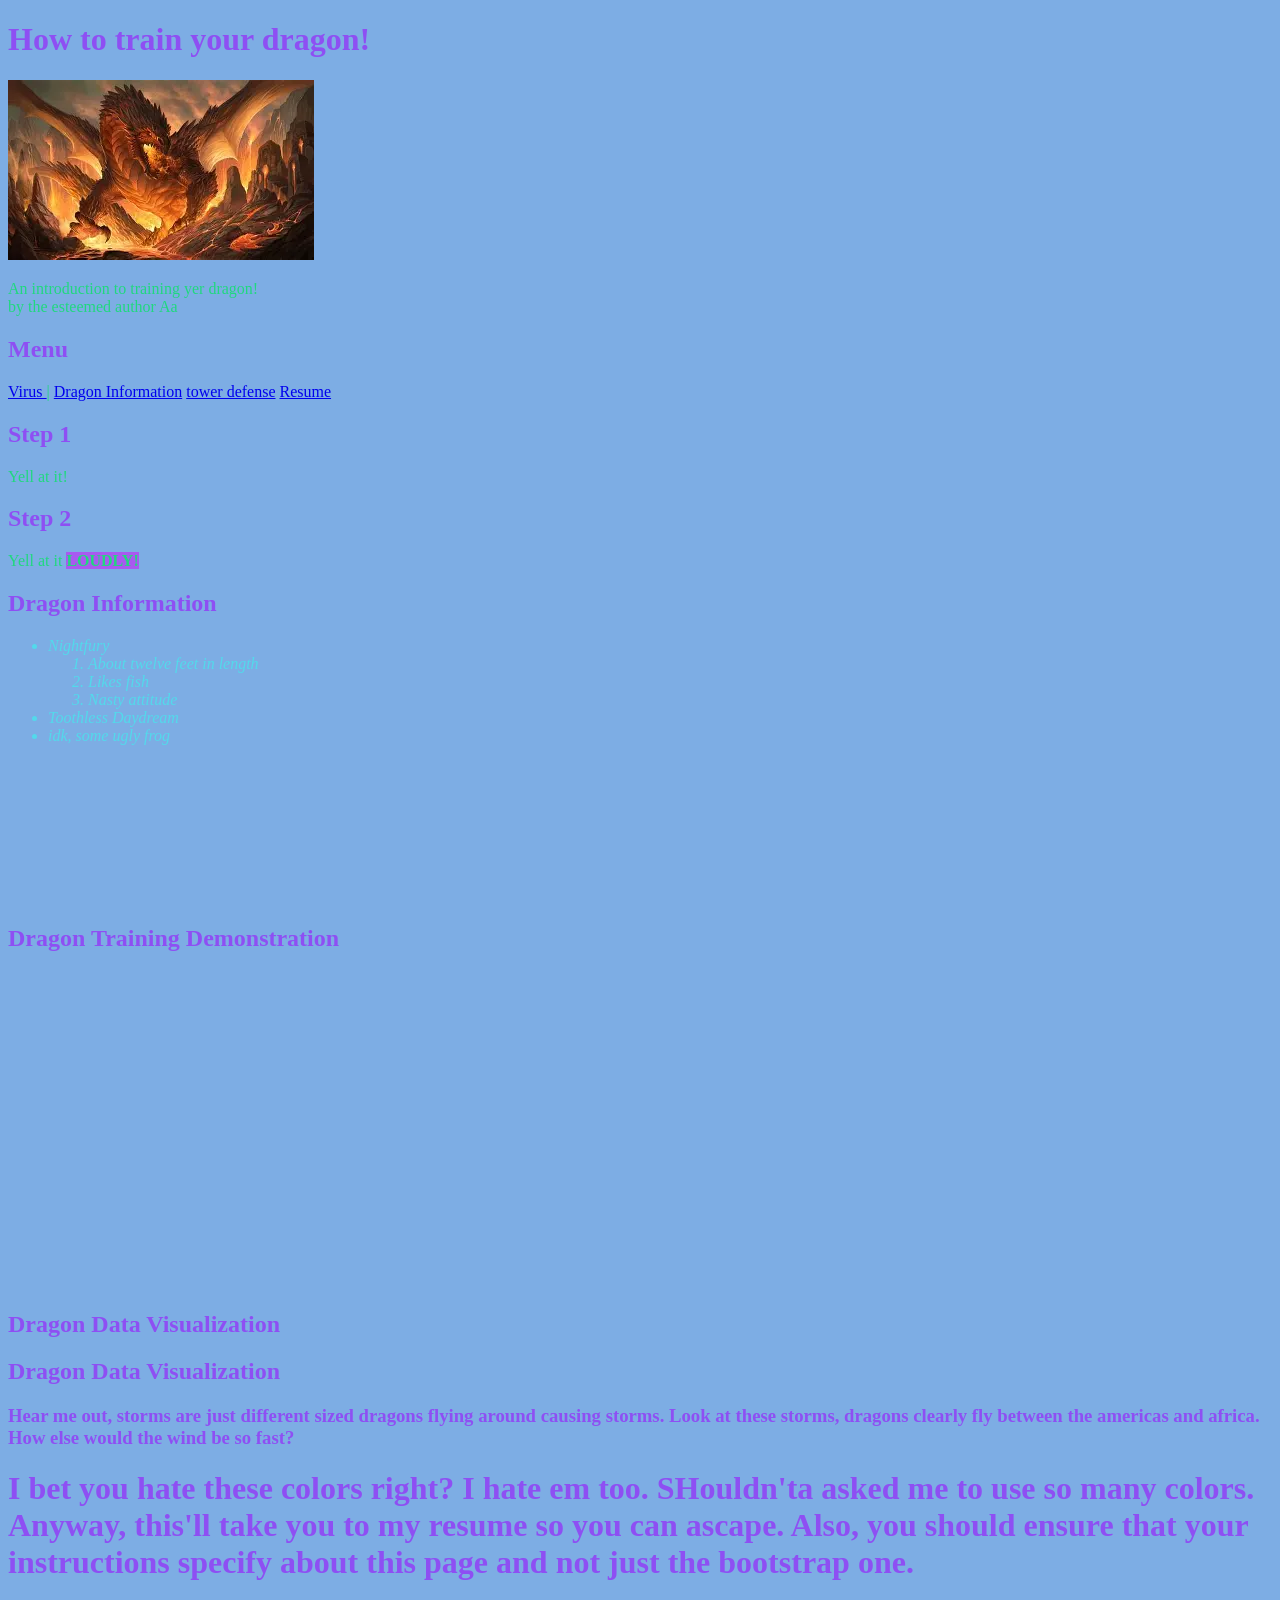
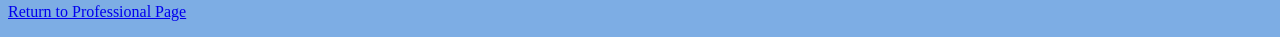
<file: dragons.html>
<!DOCTYPE html>
<html lang="en">
<head>
    <meta charset="UTF-8">
    <meta name="viewport" content="width=device-width, initial-scale=1.0">
    <title> Not A Virus</title>


    <link rel="stylesheet" href="css/scratch_styles.css">

</head>
<body>

<div class="header">

    <h1>
        How to train your dragon!
    </h1>

</div>

<div class="content">

    <img src="assets/img/Dragon.webp" alt="Dragon">
    <p>
        An introduction to training yer dragon!<br> by the esteemed author Aa
    </p>

    <h2>Menu</h2>

    <p>
        <a href ="https://tinyurl.com/ME-EN231" target = "_blank" title ="Click me if you dare." >Virus </a>| 
        <a href="#dragon_info">Dragon Information</a>
        <a href = "witchcraft_with_ai.html" target ="_blank">tower defense</a>
        <a href="../index.html">Resume</a>
    </p>

    <!-- To another part of the page! -->

<!-- God bless 'Merica -->
     <h2> 
        Step 1
     </h2>
     <p> 
        Yell at it!
     </p>

     <h2>
        Step 2
     </h2>

     <p>
        Yell at it <span class ="bold-important-text">LOUDLY!</span>
     </p>

     <h2 id="dragon_info">
        Dragon Information
     </h2>

     <!-- There are 2 types o lists in html, a ul (unordered) and a ol(ordered list) -->

      <ul class ="special_text">
            <li>Nightfury 
                <ol>
                    <li>About twelve feet in length</li>
                    <li>Likes fish</li>
                    <li>Nasty attitude</li>
                </ol>
            </li>

            <li>Toothless Daydream</li>
            <li>idk, some ugly frog</li>

      </ul>


    <br><br><br><br><br><br><br><br>

    <!-- YOUTUBE VIDEO (requirement) -->

    <h2>Dragon Training Demonstration</h2>

    <iframe width="560" height="315"
    src="https://www.youtube.com/embed/oKiYuIsPxYk"
    title="YouTube video player"
    frameborder="0"
    allowfullscreen>
    </iframe>


    <!-- TABLEAU GRAPH (requirement) -->

    <h2>Dragon Data Visualization</h2>

    <h2>Dragon Data Visualization</h2>
    <h3> Hear me out, storms are just different sized dragons flying around causing storms. Look at these storms, dragons clearly fly between the americas and africa. How else would the wind be so fast?</h3>

<div class='tableauPlaceholder' id='viz1710000000000' style='position: relative'>
    <noscript>
        <a href='#'>
            <img alt='Tableau Graph'
            src='https://public.tableau.com/static/images/Re/RegionalSampleWorkbook/Storms/1_rss.png'
            style='border: none' />
        </a>
    </noscript>

    <object class='tableauViz' style='display:none;'>

        <param name='host_url' value='https://public.tableau.com/' />
        <param name='embed_code_version' value='3' />
        <param name='name' value='RegionalSampleWorkbook/Storms' />
        <param name='tabs' value='no' />
        <param name='toolbar' value='yes' />

    </object>
</div>

<script type='text/javascript'>
var divElement = document.getElementById('viz1710000000000');
var vizElement = divElement.getElementsByTagName('object')[0];
vizElement.style.width='800px';
vizElement.style.height='600px';
var scriptElement = document.createElement('script');
scriptElement.src='https://public.tableau.com/javascripts/api/viz_v1.js';
vizElement.parentNode.insertBefore(scriptElement, vizElement);
</script>
    

</div>


<div class="footer">

    <!-- NAVIGATION BACK TO PROFESSIONAL PAGE -->

    <p>
        <h1>I bet you hate these colors right? I hate em too. SHouldn'ta asked me to use so many colors. Anyway, this'll take you to my resume so you can ascape. Also, you should ensure that your instructions specify about this page and not just the bootstrap one.</h1>
        <a href="../index.html">Return to Professional Page</a>
    </p>

</div>


</body>
</html>
</file>
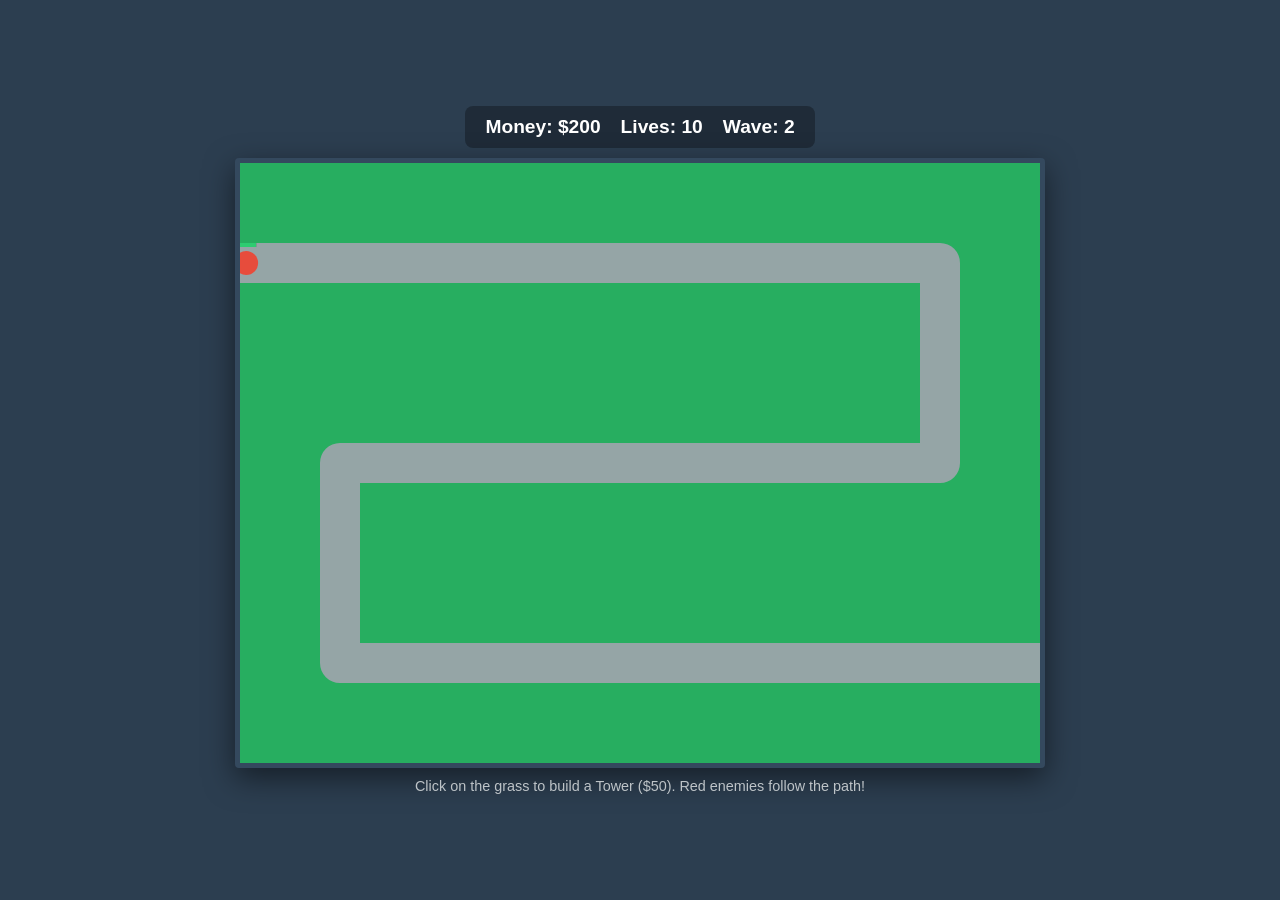
<file: witchcraft_with_ai.html>
<!DOCTYPE html>
<html lang="en">
<head>
    <meta charset="UTF-8">
    <meta name="viewport" content="width=device-width, initial-scale=1.0">
    <title>Minimalist Tower Defense</title>
    <style>
        body {
            margin: 0;
            background: #2c3e50;
            display: flex;
            flex-direction: column;
            align-items: center;
            justify-content: center;
            height: 100vh;
            color: white;
            font-family: 'Segoe UI', Tahoma, Geneva, Verdana, sans-serif;
            overflow: hidden;
        }
        #ui {
            margin-bottom: 10px;
            display: flex;
            gap: 20px;
            font-size: 1.2rem;
            font-weight: bold;
            background: rgba(0,0,0,0.3);
            padding: 10px 20px;
            border-radius: 8px;
        }
        canvas {
            background: #27ae60;
            border: 5px solid #34495e;
            border-radius: 4px;
            cursor: crosshair;
            box-shadow: 0 10px 30px rgba(0,0,0,0.5);
        }
        .instructions {
            margin-top: 10px;
            font-size: 0.9rem;
            color: #bdc3c7;
        }
    </style>
</head>
<body>

    <div id="ui">
        <div>Money: $<span id="money">200</span></div>
        <div>Lives: <span id="lives">10</span></div>
        <div>Wave: <span id="wave">1</span></div>
    </div>

    <canvas id="gameCanvas" width="800" height="600"></canvas>

    <div class="instructions">Click on the grass to build a Tower ($50). Red enemies follow the path!</div>

<script>
    const canvas = document.getElementById('gameCanvas');
    const ctx = canvas.getContext('2d');
    const moneyEl = document.getElementById('money');
    const livesEl = document.getElementById('lives');
    const waveEl = document.getElementById('wave');

    // Game State
    let money = 200;
    let lives = 10;
    let wave = 1;
    let enemies = [];
    let towers = [];
    let projectiles = [];
    let frameCount = 0;

    // Path Coordinates (The road enemies follow)
    const path = [
        {x: -50, y: 100},
        {x: 700, y: 100},
        {x: 700, y: 300},
        {x: 100, y: 300},
        {x: 100, y: 500},
        {x: 850, y: 500}
    ];

    class Enemy {
        constructor(wave) {
            this.x = path[0].x;
            this.y = path[0].y;
            this.speed = 1 + (wave * 0.1);
            this.hp = 10 + (wave * 5);
            this.maxHp = this.hp;
            this.targetPointIndex = 1;
            this.radius = 12;
            this.reward = 10;
        }

        update() {
            const target = path[this.targetPointIndex];
            const dx = target.x - this.x;
            const dy = target.y - this.y;
            const dist = Math.sqrt(dx * dx + dy * dy);

            if (dist < this.speed) {
                this.targetPointIndex++;
                if (this.targetPointIndex >= path.length) {
                    lives--;
                    livesEl.innerText = lives;
                    this.hp = 0; // Destroy enemy
                    return;
                }
            } else {
                this.x += (dx / dist) * this.speed;
                this.y += (dy / dist) * this.speed;
            }
        }

        draw() {
            ctx.fillStyle = '#e74c3c';
            ctx.beginPath();
            ctx.arc(this.x, this.y, this.radius, 0, Math.PI * 2);
            ctx.fill();
            
            // Health bar
            ctx.fillStyle = 'black';
            ctx.fillRect(this.x - 10, this.y - 20, 20, 4);
            ctx.fillStyle = '#2ecc71';
            ctx.fillRect(this.x - 10, this.y - 20, (this.hp / this.maxHp) * 20, 4);
        }
    }

    class Tower {
        constructor(x, y) {
            this.x = x;
            this.y = y;
            this.range = 150;
            this.cooldown = 0;
            this.fireRate = 30; // Frames between shots
        }

        draw() {
            ctx.fillStyle = '#34495e';
            ctx.fillRect(this.x - 20, this.y - 20, 40, 40);
            ctx.strokeStyle = 'rgba(255,255,255,0.1)';
            ctx.beginPath();
            ctx.arc(this.x, this.y, this.range, 0, Math.PI * 2);
            ctx.stroke();
        }

        update() {
            if (this.cooldown > 0) {
                this.cooldown--;
            } else {
                const target = enemies.find(e => {
                    const dist = Math.sqrt((e.x - this.x)**2 + (e.y - this.y)**2);
                    return dist < this.range;
                });

                if (target) {
                    projectiles.push(new Projectile(this.x, this.y, target));
                    this.cooldown = this.fireRate;
                }
            }
        }
    }

    class Projectile {
        constructor(x, y, target) {
            this.x = x;
            this.y = y;
            this.target = target;
            this.speed = 7;
            this.damage = 5;
            this.active = true;
        }

        update() {
            const dx = this.target.x - this.x;
            const dy = this.target.y - this.y;
            const dist = Math.sqrt(dx * dx + dy * dy);

            if (dist < this.speed) {
                this.target.hp -= this.damage;
                this.active = false;
            } else {
                this.x += (dx / dist) * this.speed;
                this.y += (dy / dist) * this.speed;
            }
        }

        draw() {
            ctx.fillStyle = '#f1c40f';
            ctx.beginPath();
            ctx.arc(this.x, this.y, 4, 0, Math.PI * 2);
            ctx.fill();
        }
    }

    function drawPath() {
        ctx.strokeStyle = '#95a5a6';
        ctx.lineWidth = 40;
        ctx.lineJoin = 'round';
        ctx.lineCap = 'round';
        ctx.beginPath();
        ctx.moveTo(path[0].x, path[0].y);
        for (let i = 1; i < path.length; i++) {
            ctx.lineTo(path[i].x, path[i].y);
        }
        ctx.stroke();
    }

    function spawnWave() {
        if (frameCount % 60 === 0) {
            enemies.push(new Enemy(wave));
        }
        if (frameCount % 1000 === 0) {
            wave++;
            waveEl.innerText = wave;
        }
    }

    canvas.addEventListener('click', (e) => {
        const rect = canvas.getBoundingClientRect();
        const x = e.clientX - rect.left;
        const y = e.clientY - rect.top;

        // Simple check to ensure we aren't building on the path
        // (For a single-file game, we'll keep it simple: tower cost is $50)
        if (money >= 50) {
            towers.push(new Tower(x, y));
            money -= 50;
            moneyEl.innerText = money;
        }
    });

    function gameLoop() {
        if (lives <= 0) {
            ctx.fillStyle = 'rgba(0,0,0,0.7)';
            ctx.fillRect(0,0,canvas.width, canvas.height);
            ctx.fillStyle = 'white';
            ctx.font = '48px Arial';
            ctx.textAlign = 'center';
            ctx.fillText('GAME OVER', canvas.width/2, canvas.height/2);
            return;
        }

        ctx.clearRect(0, 0, canvas.width, canvas.height);
        
        drawPath();
        spawnWave();

        towers.forEach(t => {
            t.update();
            t.draw();
        });

        enemies = enemies.filter(e => e.hp > 0);
        enemies.forEach(e => {
            e.update();
            e.draw();
            if (e.hp <= 0 && e.targetPointIndex < path.length) {
                money += e.reward;
                moneyEl.innerText = money;
            }
        });

        projectiles = projectiles.filter(p => p.active && p.target.hp > 0);
        projectiles.forEach(p => {
            p.update();
            p.draw();
        });

        frameCount++;
        requestAnimationFrame(gameLoop);
    }

    gameLoop();
</script>
</body>
</html>
</file>
<file: css/scratch_styles.css>
body {
    color: rgb(142, 79, 243);
    background-color: rgb(125, 173, 228); 
}

p {
    color:rgb(32, 216, 127)
}


.special_text{
    color:rgb(83, 217, 235);
    font-style: italic;
}

.bold-important-text{
    font-weight: bold;
    font-family: Georgia, 'Times New Roman', Times, serif;
    background-color: rgb(168, 90, 240);
}
    

a:hover {
    text-decoration: underline;
    color:aquamarine

}

a:visited{
    color:rgb(101, 229, 152)
}
</file>
